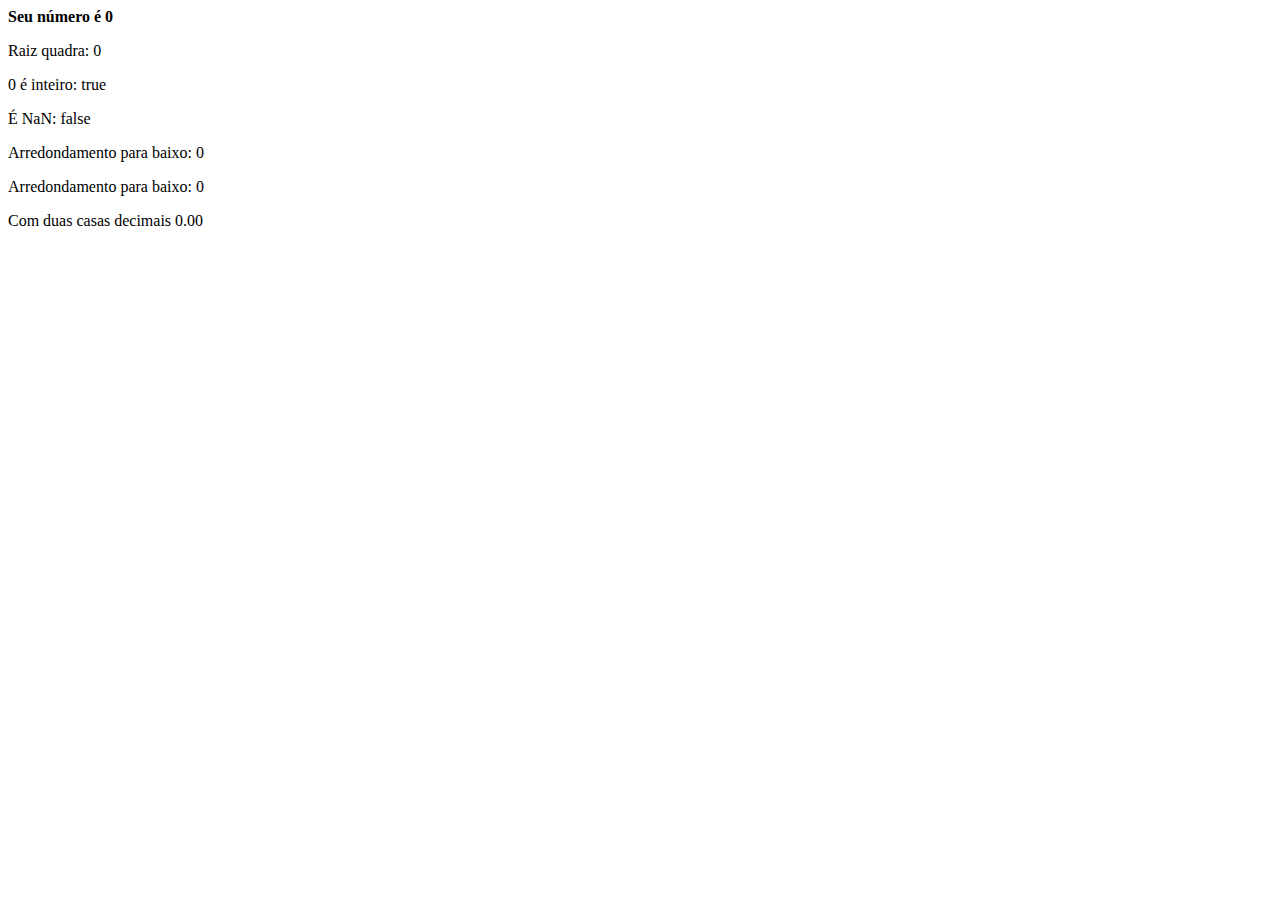
<file: aula16/index.html>
<!DOCTYPE html>
<html lang="pt-BR">
<head>
    <meta charset="UTF-8">
    <meta http-equiv="X-UA-Compatible" content="IE=edge">
    <meta name="viewport" content="width=device-width, initial-scale=1.0">
    <title>Document</title>
</head>
<body>
    
    <script src="./index.js"></script>
</body>
</html>
</file>
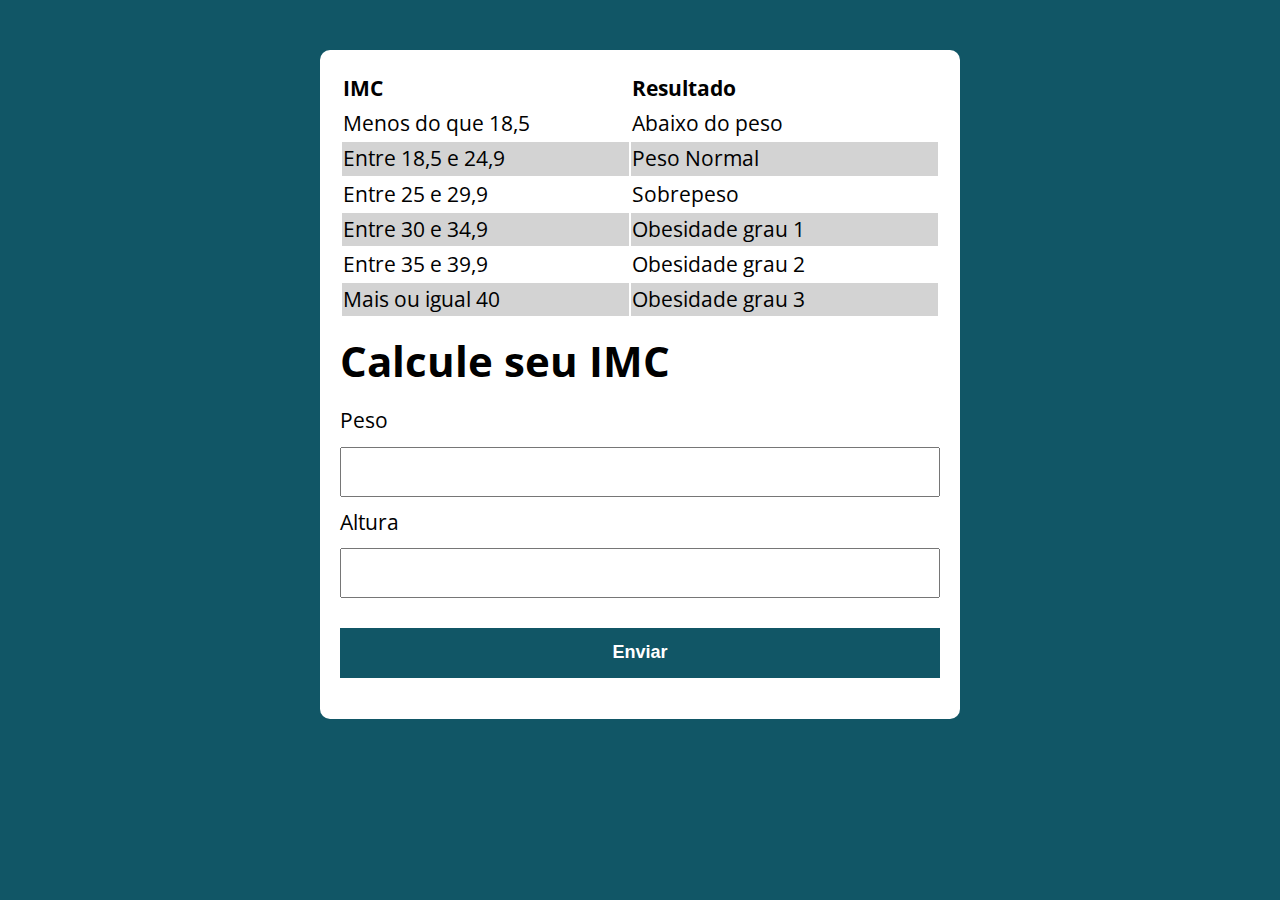
<file: aula26/index.html>
<!DOCTYPE html>
<html lang="pt-BR">

<head>
  <meta charset="UTF-8">
  <meta name="viewport" content="width=device-width, initial-scale=1.0">
  <meta http-equiv="X-UA-Compatible" content="ie=edge">
  <title>Calcule seu IMC</title>
  <link rel="stylesheet" href="./assets/css/style.css">
</head>

<body>

  <section class="container">
    <table>
      <thead>
        <th class="titulo">IMC</th>
        <th class="titulo">Resultado</th>
      </thead>
      <tbody>
        <tr>
          <td>Menos do que 18,5</td>
          <td>Abaixo do peso</td>
        </tr>
        <tr>
          <td>Entre 18,5 e 24,9</td>
          <td>Peso Normal</td>
        </tr>
        <tr>
          <td>Entre 25 e 29,9</td>
          <td>Sobrepeso</td>
        </tr>
        <tr>
          <td>Entre 30 e 34,9</td>
          <td>Obesidade grau 1</td>
        </tr>
        <tr>
          <td>Entre 35 e 39,9</td>
          <td>Obesidade grau 2</td>
        </tr>
        <tr>
          <td>Mais ou igual 40</td>
          <td>Obesidade grau 3</td>
        </tr>
      </tbody>
    </table>
    <h1>Calcule seu IMC</h1>
    <form id="formulario" >
      <label for="peso">Peso</label>
      <input type="text" id="peso" name="peso">
      <label for="altura">Altura</label>
      <input type="text" id="altura" name="altura">
      <button type="submit">Enviar</button>
    </form>

    <div id="resultado"><p></p></div>
  </section>

  <script src="./assets/js/main.js"></script>
</body>

</html>
</file>
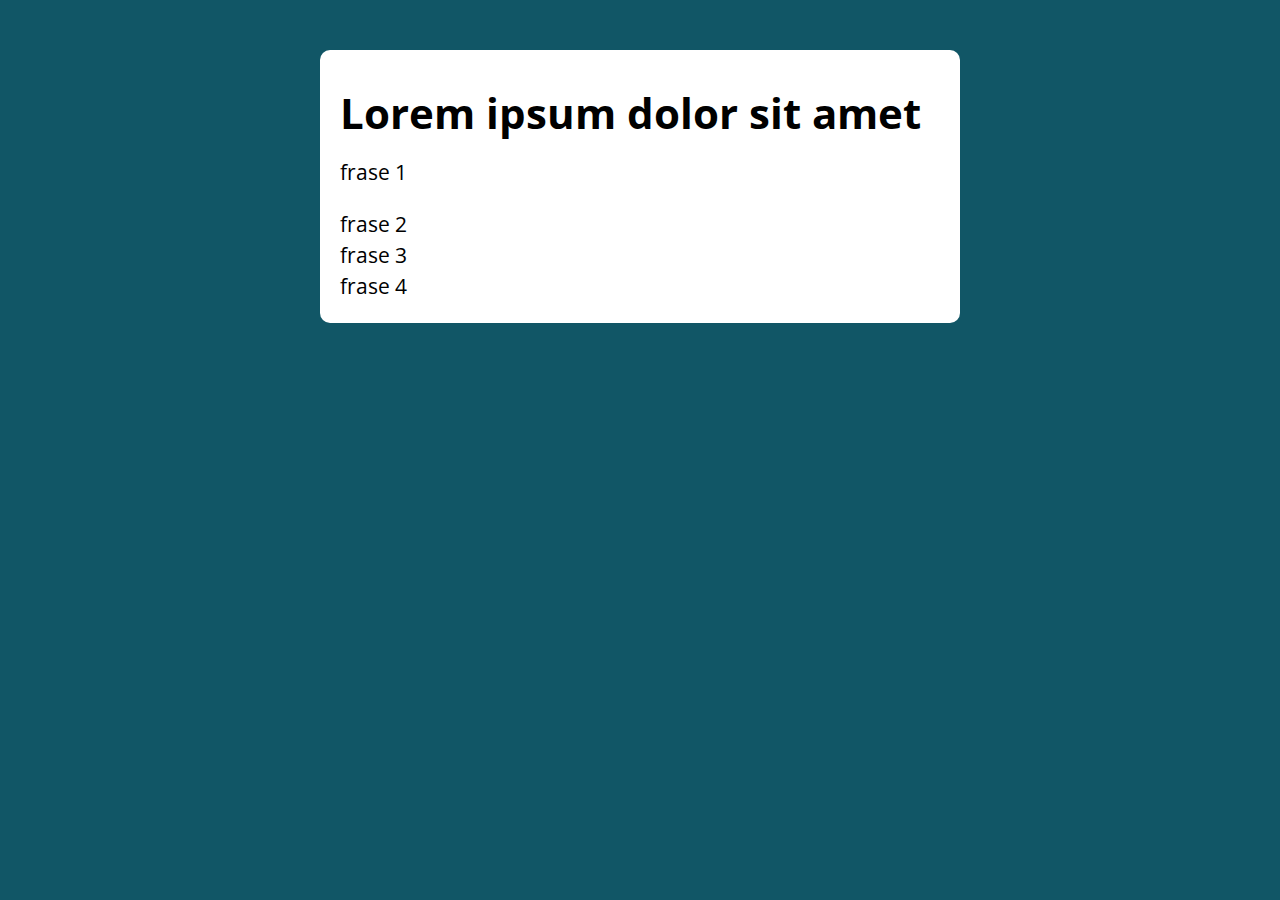
<file: aula35/index.html>
<!DOCTYPE html>
<html lang="pt-BR">

<head>
  <meta charset="UTF-8">
  <meta name="viewport" content="width=device-width, initial-scale=1.0">
  <meta http-equiv="X-UA-Compatible" content="ie=edge">
  <title>Modelo</title>
  <link rel="stylesheet" href="./assets/css/style.css">
</head>

<body>

  <section class="container">
    <h1>Lorem ipsum dolor sit amet</h1>
    <div>
      
    </div>
  </section>

  <script src="./assets/js/main.js"></script>
</body>

</html>
</file>
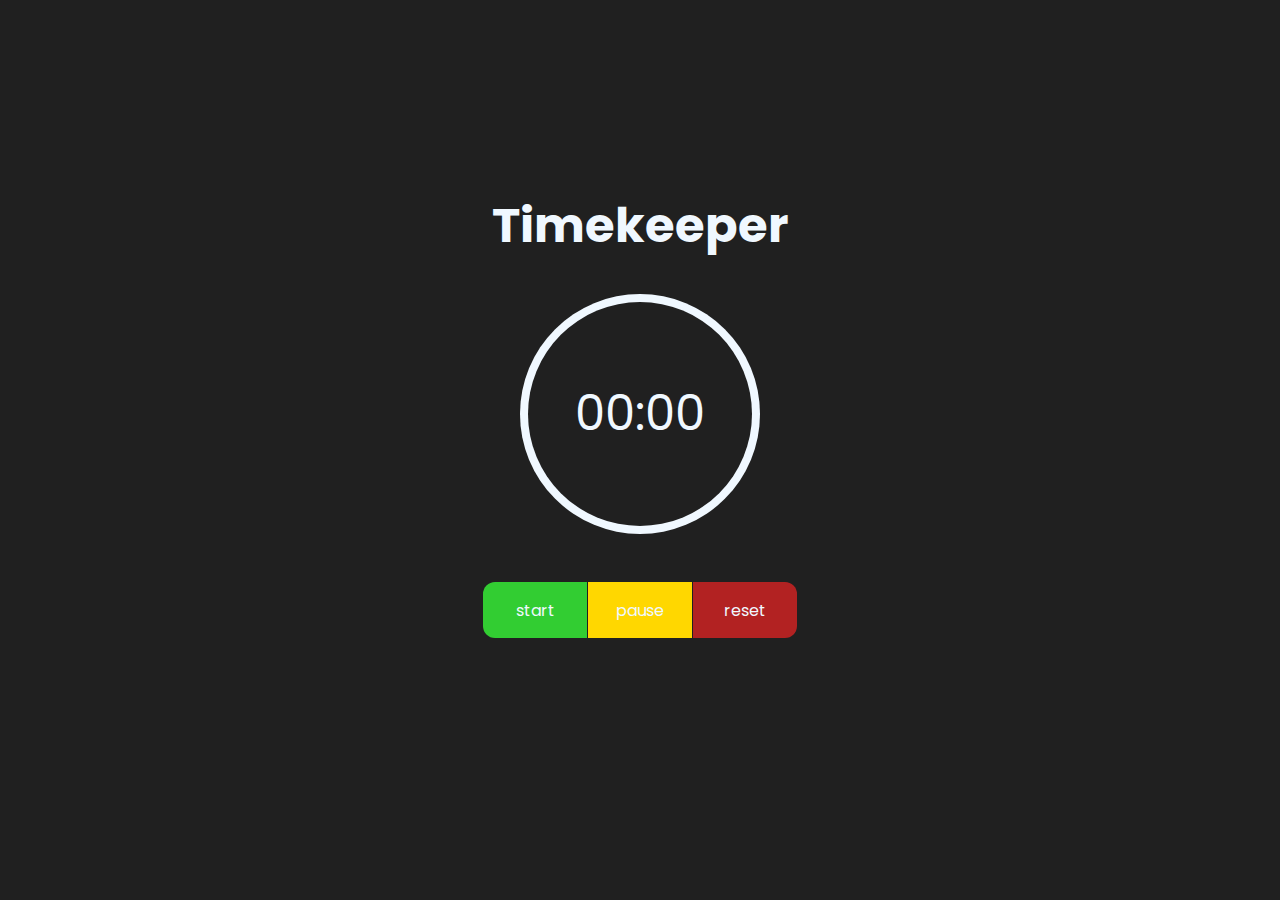
<file: aula47/index.html>
<!DOCTYPE html>
<html lang="en">
<head>
    <link rel="stylesheet" href="./assets/css/style.css">
    <meta charset="UTF-8">
    <meta http-equiv="X-UA-Compatible" content="IE=edge">
    <meta name="viewport" content="width=device-width, initial-scale=1.0">
    <title>Timekeeper</title>
</head>
<body>
    <section>
        <header>
            <h1>Timekeeper</h1>
        </header>
        <main>
            <div class="one">
                <div class="two">
                    <p>
                        00:00
                    </p>
                </div>
            </div>
        </main>
        <footer>
            <button>start</button>
            <button>pause</button>
            <button>reset</button>
        </footer>
    </section>

    <script src="./assets/js/func.js"></script>
    <script src="./assets/js/main.js"></script>
</body>
</html>
</file>
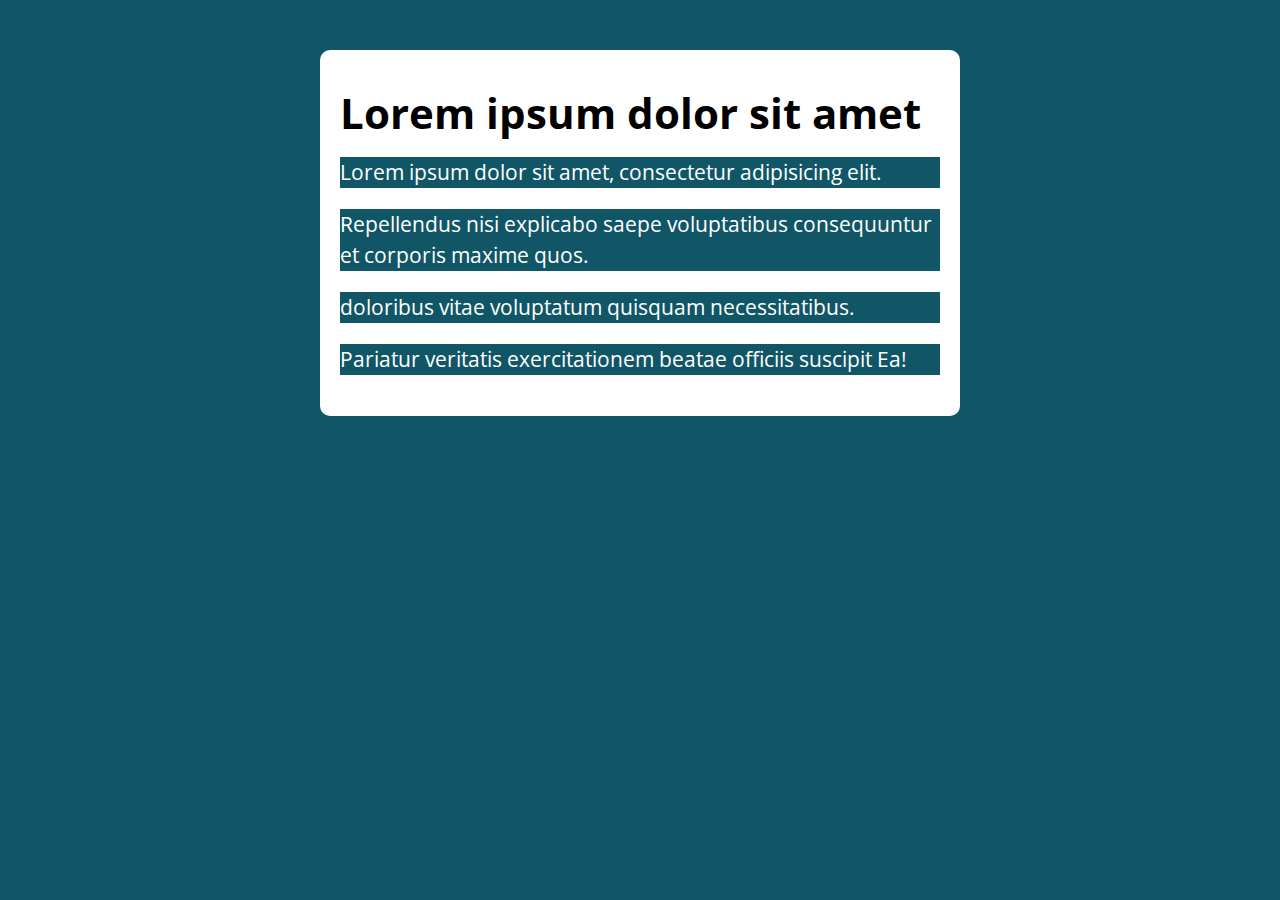
<file: aula38/ex/index.html>
<!DOCTYPE html>
<html lang="pt-BR">

<head>
  <meta charset="UTF-8">
  <meta name="viewport" content="width=device-width, initial-scale=1.0">
  <meta http-equiv="X-UA-Compatible" content="ie=edge">
  <title>Modelo</title>
  <link rel="stylesheet" href="./assets/css/style.css">
</head>

<body>

  <section class="container">
    <h1>Lorem ipsum dolor sit amet</h1>
    <p>
      Lorem ipsum dolor sit amet, consectetur adipisicing elit.
    </p>
    <p>
      Repellendus nisi explicabo saepe voluptatibus consequuntur et corporis
      maxime quos.
    </p>
    <p>
      doloribus vitae voluptatum quisquam necessitatibus.
    </p>
    <p>
      Pariatur veritatis exercitationem beatae officiis suscipit Ea!
    </p>
  </section>

  <script src="./assets/js/main.js"></script>
</body>

</html>
</file>
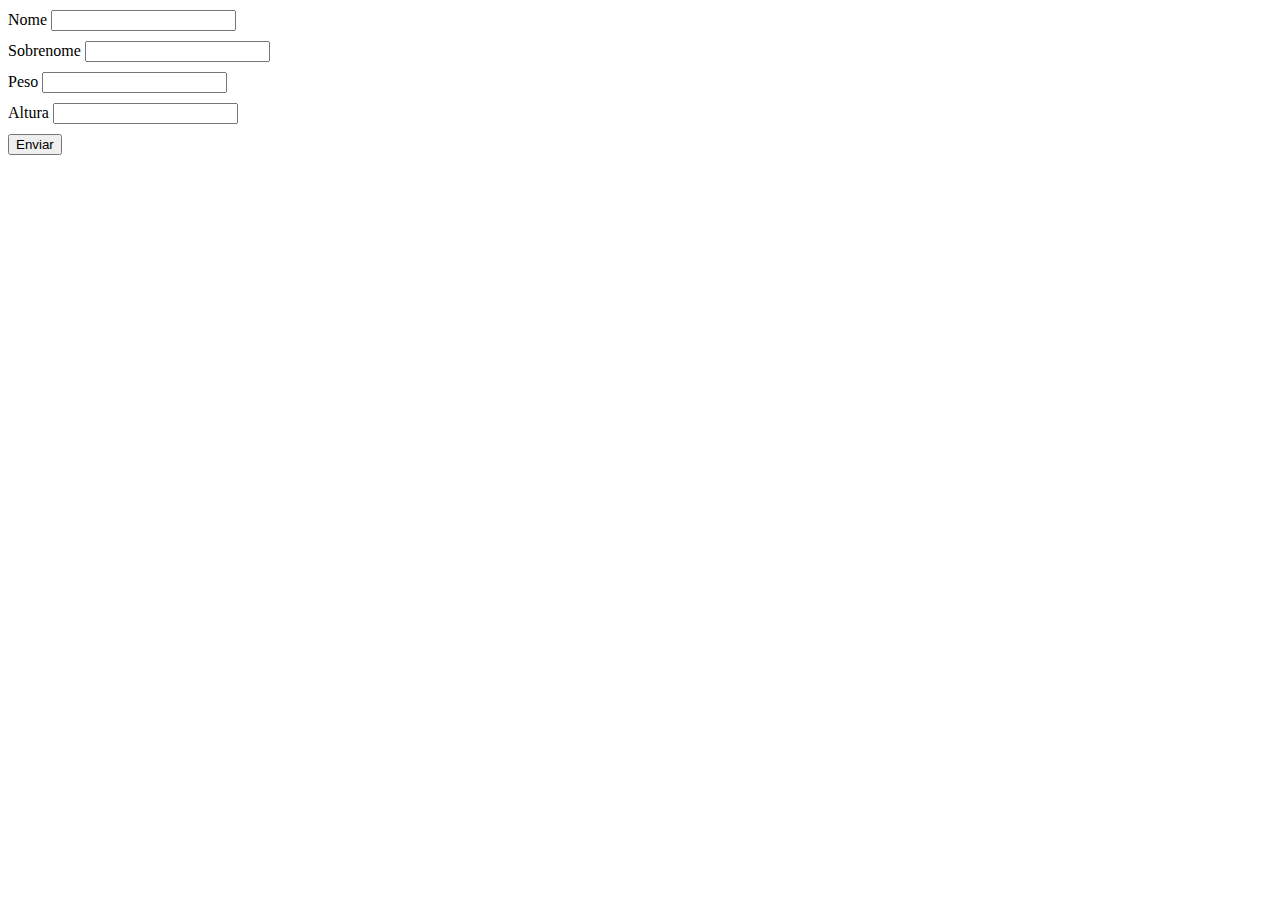
<file: aula20/ex.html>
<!DOCTYPE html>
<html lang="en">
<head>
    <meta charset="UTF-8">
    <meta http-equiv="X-UA-Compatible" content="IE=edge">
    <meta name="viewport" content="width=device-width, initial-scale=1.0">
    <style>
        div{
            margin: 10px 0;
        }
        ul{
            list-style: none;
        }
    </style>
    <title>Cadastro</title>
</head>
<body>
    <form>
        <div>
            <label for="nome">Nome</label>
            <input type="text" name="nome" id="nome">
        </div>
        <div>
            <label for="sobrenome">Sobrenome</label>
            <input type="text" name="sobrenome" id="sobrenome">
        </div>
        <div>
            <label for="peso">Peso</labels>
            <input type="text" name="peso" id="peso">
        </div>
        <div>
            <label for="altura">Altura</label>
            <input type="text" name="altura" id="altura">
        </div>
        <div>
            <input type="button" value="Enviar">
        </div>
    </form>
    <ul></ul>

    <script src="./js/app.js"></script>
</body>
</html>
</file>
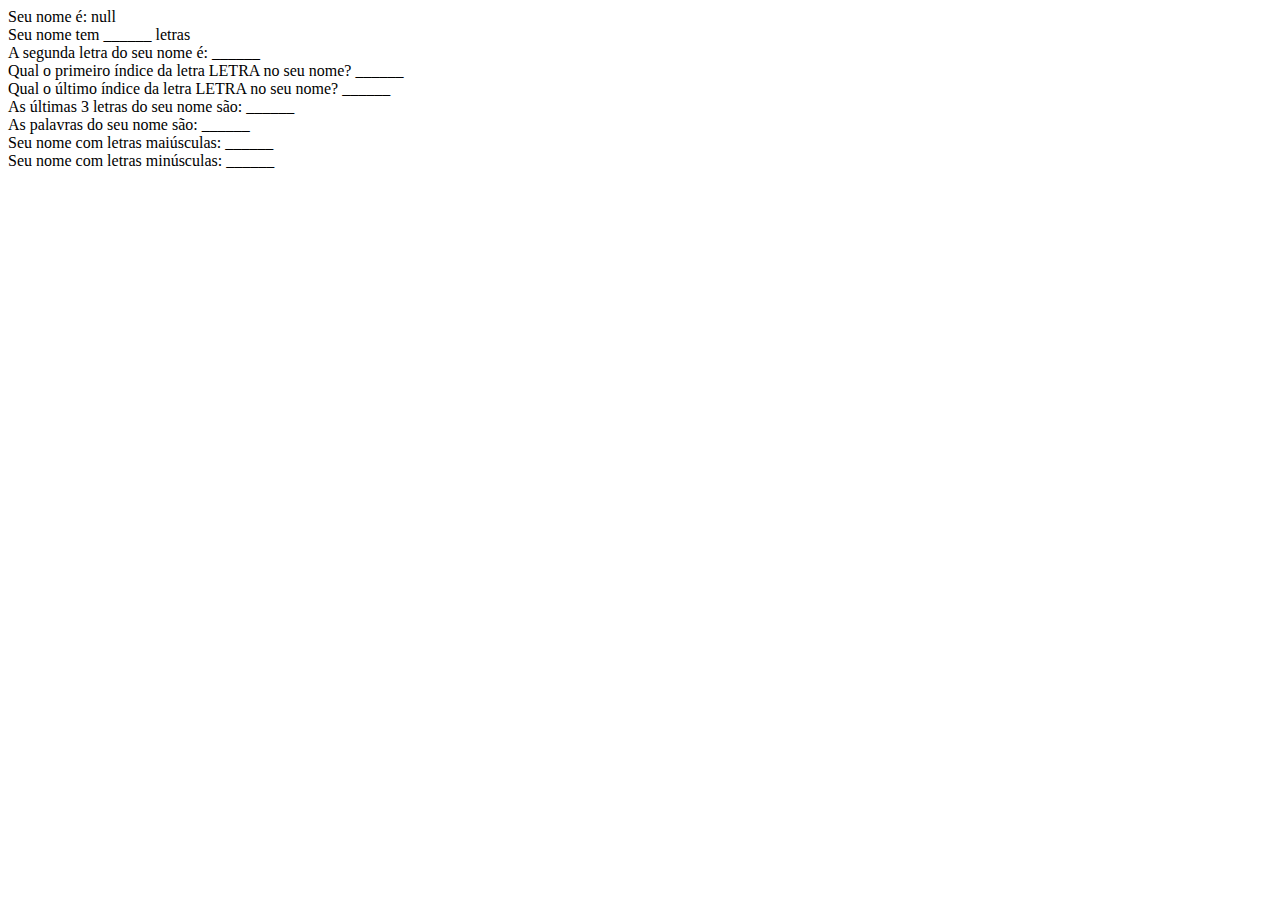
<file: aula13/ex/perguntas.html>
<!DOCTYPE html>
<html lang="pt-BR">
<head>
  <meta charset="UTF-8">
  <meta name="viewport" content="width=device-width, initial-scale=1.0">
  <meta http-equiv="X-UA-Compatible" content="ie=edge">
  <title>Exercícios aula 13</title>
</head>
<body>
  
  <script>
  const nome = prompt('Digite seu nome completo:');
  document.body.innerHTML += `Seu nome é: ${nome}<br />`;
  document.body.innerHTML += `Seu nome tem ______ letras <br />`;
  document.body.innerHTML += `A segunda letra do seu nome é: ______<br />`;
  document.body.innerHTML += `Qual o primeiro índice da letra LETRA no seu nome? ______<br />`;
  document.body.innerHTML += `Qual o último índice da letra LETRA no seu nome? ______<br />`;
  document.body.innerHTML += `As últimas 3 letras do seu nome são: ______<br />`;
  document.body.innerHTML += `As palavras do seu nome são: ______<br />`;
  document.body.innerHTML += `Seu nome com letras maiúsculas: ______<br />`;
  document.body.innerHTML += `Seu nome com letras minúsculas: ______<br />`;
  </script>
</body>
</html>
</file>
<file: aula26/assets/css/style.css>
@import url('https://fonts.googleapis.com/css?family=Open+Sans:400,700&display=swap');
:root {
  --primary-color: rgb(17, 86, 102);
  --primary-color-darker: rgb(9, 48, 56);
}

* {
  box-sizing: border-box;
  outline: 0;
}

body {
  margin: 0;
  padding: 0;
  background: var(--primary-color);
  font-family: 'Open sans', sans-serif;
  font-size: 1.3em;
  line-height: 1.5em;
}

.container {
  max-width: 640px;
  margin: 50px auto;
  background: #fff;
  padding: 20px;
  border-radius: 10px;
}

form input, form label, form button {
  display: block;
  width: 100%;
  margin-bottom: 10px;
}

form input {
  font-size: 24px;
  height: 50px;
  padding: 0 20px;
}

form input:focus {
  outline: 1px solid var(--primary-color);
}

form button {
  border: none;
  background: var(--primary-color);
  color: #fff;
  font-size: 18px;
  font-weight: 700;
  height: 50px;
  cursor: pointer;
  margin-top: 30px;
}

form button:hover {
  background: var(--primary-color-darker);
}



.titulo{
  width: 500px;
  height: 30px;

  text-align: left;
}

tr:nth-child(even) {
  background:lightgray;
}

p.green{
  color: rgb(28, 136, 28);
}

p.red{
  color: crimson;
}

p.yellow{
  color: gold;
}
</file>
<file: aula35/assets/css/style.css>
@import url('https://fonts.googleapis.com/css?family=Open+Sans:400,700&display=swap');
:root {
  --primary-color: rgb(17, 86, 102);
  --primary-color-darker: rgb(9, 48, 56);
}

* {
  box-sizing: border-box;
  outline: 0;
}

body {
  margin: 0;
  padding: 0;
  background: var(--primary-color);
  font-family: 'Open sans', sans-serif;
  font-size: 1.3em;
  line-height: 1.5em;
}

.container {
  max-width: 640px;
  margin: 50px auto;
  background: #fff;
  padding: 20px;
  border-radius: 10px;
}

form input, form label, form button {
  display: block;
  width: 100%;
  margin-bottom: 10px;
}

form input {
  font-size: 24px;
  height: 50px;
  padding: 0 20px;
}

form input:focus {
  outline: 1px solid var(--primary-color);
}

form button {
  border: none;
  background: var(--primary-color);
  color: #fff;
  font-size: 18px;
  font-weight: 700;
  height: 50px;
  cursor: pointer;
  margin-top: 30px;
}

form button:hover {
  background: var(--primary-color-darker);
}
</file>
<file: aula47/assets/css/style.css>
@import url('./global.css');

section{
    display: flex;
    flex-direction: column;
    align-items: center;
    gap: 2rem;
}

section h1{
    font-size: 3rem;
    color: var(--color-text);
}

section main{
    height: 16rem;

    
}

section main .one{
    width: 15rem;
    height: 15rem;

   
    border-radius: 50%;
    
    display: flex;
    justify-content: center;
    align-items: center;

    background-color: var(--color-text);
}

section main .one .two{
    width: 14rem;
    height: 14rem;

    
    border-radius: 50%;

    display: flex;
    justify-content: center;
    align-items: center;

    background-color: var(--bg-color);
}

section main .one .two p{
    font-size: 3rem;
    color: var(--color-text);
}

section footer{
    height: 8rem;
    width: 50rem;
    display: flex;
    justify-content: center;
    gap: 1px;

    
}

section footer button{
    width: 6.5rem;
    height: 3.5rem;
    border: none;

    color: var(--color-text);
    font-size: 1rem;

    cursor: pointer;
}

section footer button:nth-of-type(1){
    background-color: var(--start-green);

    border-radius: 12px 0 0 12px;
}

section footer button:nth-of-type(1):active{
    transform: scale(0.98)
}

section footer button:nth-of-type(2){
    background-color: var(--pause-yellow);
}

section footer button:nth-of-type(2):active{
    transform: scale(0.98)
}

section footer button:nth-of-type(3){
    background-color: var(--reset-red);

    border-radius: 0 12px 12px 0;
}

section footer button:nth-of-type(3):active{
    transform: scale(0.98)
}
</file>
<file: aula38/ex/assets/css/style.css>
@import url('https://fonts.googleapis.com/css?family=Open+Sans:400,700&display=swap');
:root {
  --primary-color: rgb(17, 86, 102);
  --primary-color-darker: rgb(9, 48, 56);
}

* {
  box-sizing: border-box;
  outline: 0;
}

body {
  margin: 0;
  padding: 0;
  background: var(--primary-color);
  font-family: 'Open sans', sans-serif;
  font-size: 1.3em;
  line-height: 1.5em;
}

.container {
  max-width: 640px;
  margin: 50px auto;
  background: #fff;
  padding: 20px;
  border-radius: 10px;
}

form input, form label, form button {
  display: block;
  width: 100%;
  margin-bottom: 10px;
}

form input {
  font-size: 24px;
  height: 50px;
  padding: 0 20px;
}

form input:focus {
  outline: 1px solid var(--primary-color);
}

form button {
  border: none;
  background: var(--primary-color);
  color: #fff;
  font-size: 18px;
  font-weight: 700;
  height: 50px;
  cursor: pointer;
  margin-top: 30px;
}

form button:hover {
  background: var(--primary-color-darker);
}
</file>
